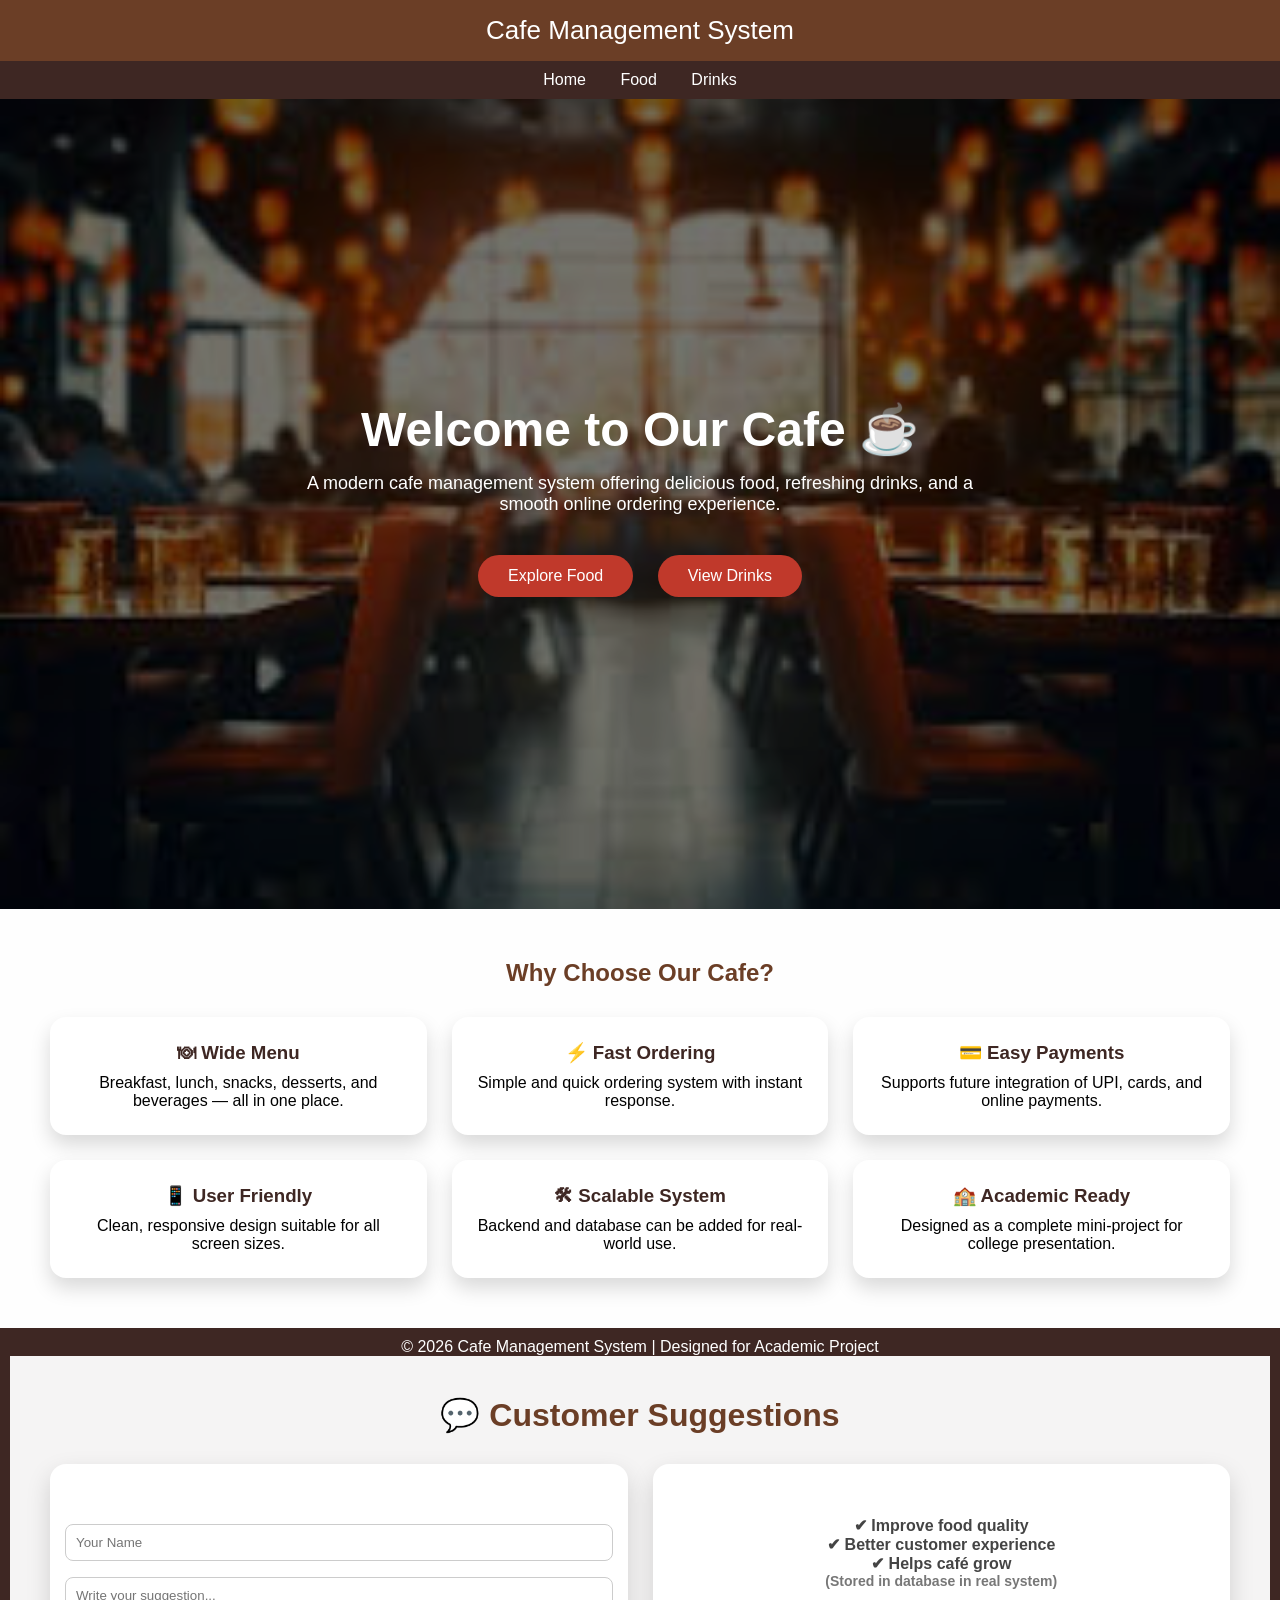
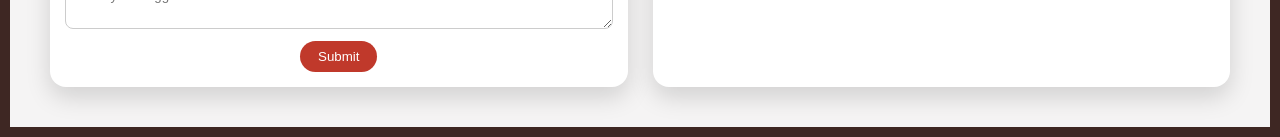
<file: index.html>
<!DOCTYPE html>
<html lang="en">
<head>
  <meta charset="UTF-8">
  <title>Cafe Management System</title>
  <link rel="stylesheet" href="style.css">
  <style>
    /* Optional extra hero text styling (kept as your original) */
    .hero-content {
      max-width: 700px;
      text-align: center;
      color: white;
    }

    .hero h1 {
      font-size: 48px;
      margin-bottom: 15px;
    }

    .hero p {
      font-size: 18px;
      margin-bottom: 30px;
    }

    .hero-buttons a {
      display: inline-block;
      margin: 10px;
      padding: 12px 30px;
      background: #c0392b;
      color: white;
      text-decoration: none;
      border-radius: 30px;
      font-size: 16px;
    }

    .hero-buttons a:hover {
      background: #a93226;
    }
  </style>
</head>

<body>

<header>Cafe Management System</header>

<nav>
  <a href="index.html">Home</a>
  <a href="food.html">Food</a>
  <a href="drinks.html">Drinks</a>
</nav>

<!-- HERO SECTION -->
<section class="hero">
  <div class="hero-content">
    <h1>Welcome to Our Cafe ☕</h1>
    <p>
      A modern cafe management system offering delicious food, refreshing drinks,
      and a smooth online ordering experience.
    </p>
    <div class="hero-buttons">
      <a href="food.html">Explore Food</a>
      <a href="drinks.html">View Drinks</a>
    </div>
  </div>
</section>

<!-- FEATURES SECTION -->
<section class="features">
  <h2>Why Choose Our Cafe?</h2>

  <div class="feature-grid">

    <div class="feature-card">
      <h3>🍽 Wide Menu</h3>
      <p>Breakfast, lunch, snacks, desserts, and beverages — all in one place.</p>
    </div>

    <div class="feature-card">
      <h3>⚡ Fast Ordering</h3>
      <p>Simple and quick ordering system with instant response.</p>
    </div>

    <div class="feature-card">
      <h3>💳 Easy Payments</h3>
      <p>Supports future integration of UPI, cards, and online payments.</p>
    </div>

    <div class="feature-card">
      <h3>📱 User Friendly</h3>
      <p>Clean, responsive design suitable for all screen sizes.</p>
    </div>

    <div class="feature-card">
      <h3>🛠 Scalable System</h3>
      <p>Backend and database can be added for real-world use.</p>
    </div>

    <div class="feature-card">
      <h3>🏫 Academic Ready</h3>
      <p>Designed as a complete mini-project for college presentation.</p>
    </div>

  </div>
</section>

<footer>
  © 2026 Cafe Management System | Designed for Academic Project

  <section class="menu-section">
    <h2 class="menu-title">💬 Customer Suggestions</h2>

    <div class="menu-grid">

      <div class="menu-card">
        <h3>Your Feedback</h3>
        <input type="text" placeholder="Your Name" class="input-box">
        <textarea placeholder="Write your suggestion..." class="input-box"></textarea>
        <button onclick="submitSuggestion()">Submit</button>
      </div>

      <div class="menu-card">
        <h3>Why Suggestions Matter?</h3>
        <p>✔ Improve food quality</p>
        <p>✔ Better customer experience</p>
        <p>✔ Helps café grow</p>
        <p style="font-size:14px;color:#777;">
          (Stored in database in real system)
        </p>
      </div>

    </div>
  </section>
</footer>

</body>
</html>
</file>
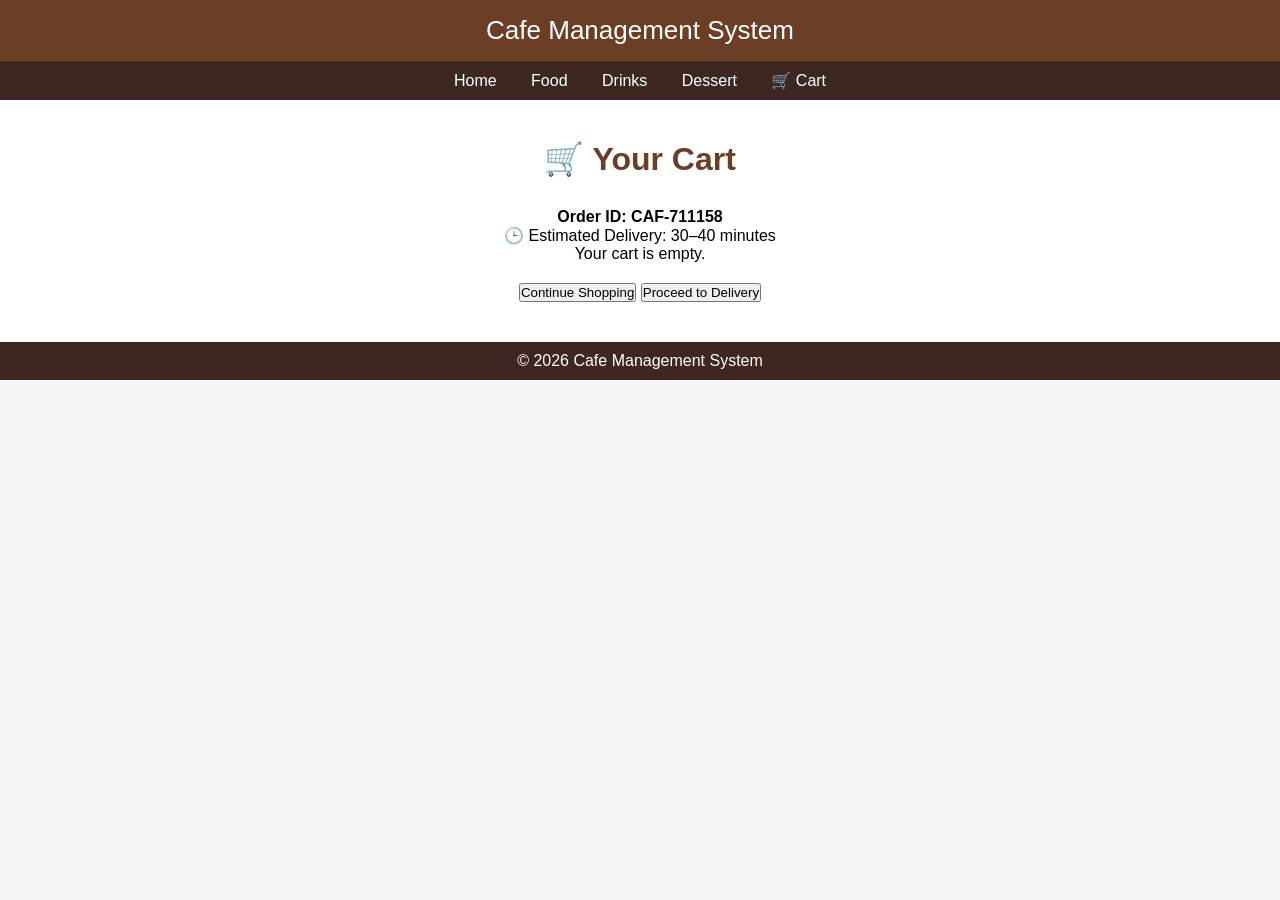
<file: cart.html>
<!DOCTYPE html>
<html lang="en">
<head>
  <meta charset="UTF-8">
  <title>Your Cart | Cafe Management</title>
  <link rel="stylesheet" href="style.css">
  <script src="script.js"></script>
</head>

<body onload="loadCart()">

<header>Cafe Management System</header>

<nav>
  <a href="index.html">Home</a>
  <a href="food.html">Food</a>
  <a href="drinks.html">Drinks</a>
  <a href="dessert.html">Dessert</a>
  <a href="cart.html">🛒 Cart</a>
</nav>

<section class="menu-section">
  <h2 class="menu-title">🛒 Your Cart</h2>

  <!-- Order Info -->
  <p id="order-id" style="text-align:center; font-weight:bold;"></p>
  <p style="text-align:center;">🕒 Estimated Delivery: 30–40 minutes</p>

  <!-- Cart Items -->
  <div id="cart-items"></div>

  <!-- Cart Summary -->
  <h3 id="cart-total" style="text-align:center; margin-top:20px;"></h3>

  <!-- Buttons -->
  <div style="text-align:center; margin-top:20px;">
    <button onclick="window.location.href='food.html'">Continue Shopping</button>
    <button onclick="goToDelivery()">Proceed to Delivery</button>
  </div>
</section>

<footer>© 2026 Cafe Management System</footer>

<script>
function loadCart() {
  let cart = JSON.parse(localStorage.getItem("cart")) || [];
  const container = document.getElementById("cart-items");
  const totalDiv = document.getElementById("cart-total");

  // Generate Order ID
  let orderId = localStorage.getItem("orderId");
  if (!orderId) {
    orderId = "CAF-" + Math.floor(Math.random() * 1000000);
    localStorage.setItem("orderId", orderId);
  }
  document.getElementById("order-id").innerText = "Order ID: " + orderId;

  container.innerHTML = "";

  if (cart.length === 0) {
    container.innerHTML = "<p style='text-align:center;'>Your cart is empty.</p>";
    totalDiv.innerText = "";
    return;
  }

  let total = 0;

  cart.forEach((item, index) => {
    total += item.price * item.qty;

    const div = document.createElement("div");
    div.className = "menu-card";
    div.innerHTML = `
      <h3>${item.name}</h3>
      <p>₹${item.price} x ${item.qty}</p>
      <div>
        <button onclick="changeQty(${index}, -1)">−</button>
        <button onclick="changeQty(${index}, 1)">+</button>
        <button onclick="removeItem(${index})">❌ Remove</button>
      </div>
    `;
    container.appendChild(div);
  });

  totalDiv.innerText = "Total Amount: ₹" + total;
}

function changeQty(index, change) {
  let cart = JSON.parse(localStorage.getItem("cart")) || [];
  cart[index].qty += change;

  if (cart[index].qty < 1) {
    cart[index].qty = 1;
  }

  localStorage.setItem("cart", JSON.stringify(cart));
  loadCart();
}

function removeItem(index) {
  let cart = JSON.parse(localStorage.getItem("cart")) || [];
  cart.splice(index, 1);
  localStorage.setItem("cart", JSON.stringify(cart));
  loadCart();
}

function goToDelivery() {
  let cart = JSON.parse(localStorage.getItem("cart")) || [];
  if (cart.length === 0) {
    alert("🛒 Your cart is empty!");
    return;
  }
  window.location.href = "delivery.html";
}
</script>

</body>
</html>
</file>
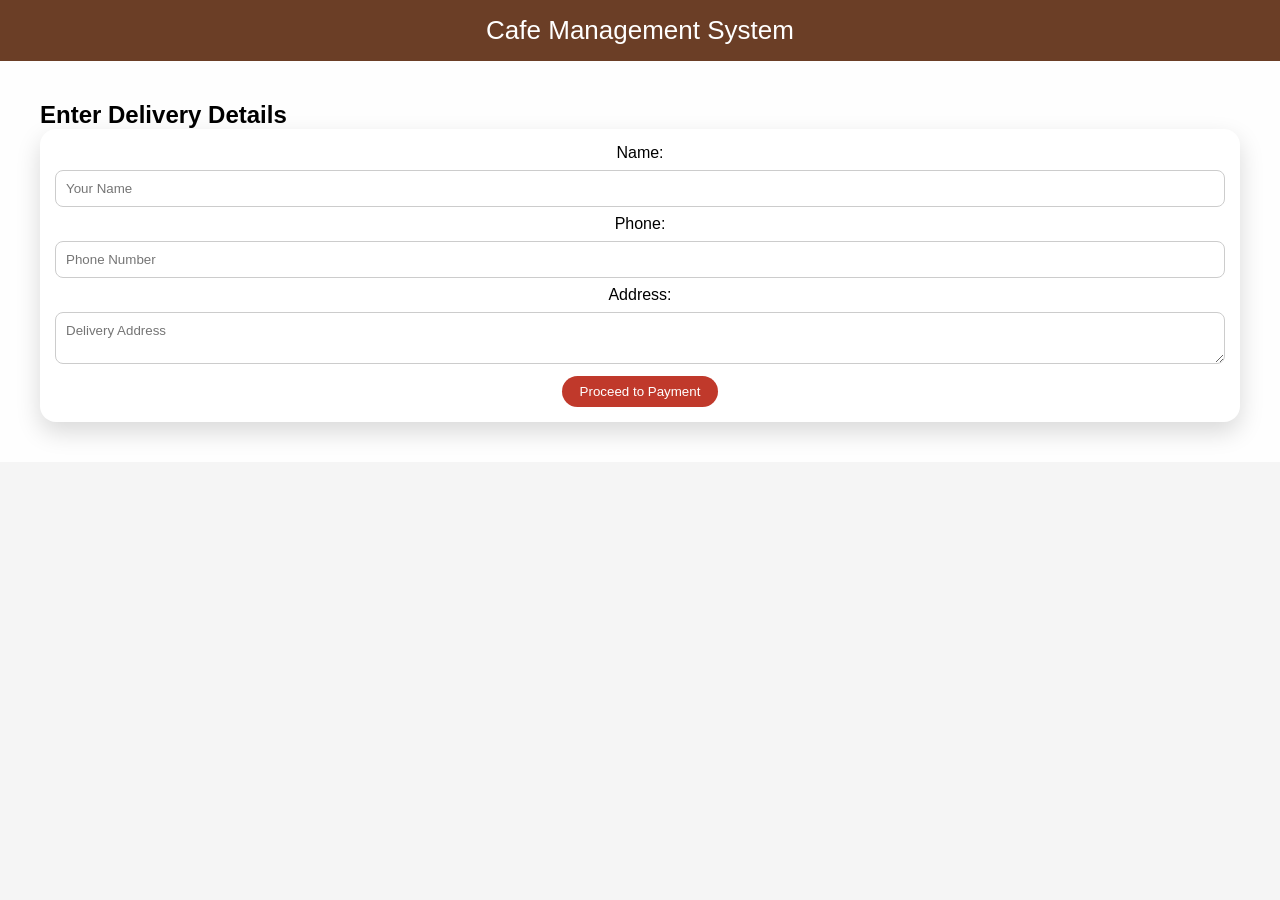
<file: delivery.html>
<!DOCTYPE html>
<html lang="en">
<head>
  <meta charset="UTF-8">
  <title>Delivery | Cafe Management</title>
  <link rel="stylesheet" href="style.css">
  <script src="script.js" defer></script>
</head>
<body>

<header>Cafe Management System</header>

<section class="menu-section">
  <h2>Enter Delivery Details</h2>

  <div class="menu-card">
    <label>Name:</label>
    <input type="text" id="name" class="input-box" placeholder="Your Name">

    <label>Phone:</label>
    <input type="text" id="phone" class="input-box" placeholder="Phone Number">

    <label>Address:</label>
    <textarea id="address" class="input-box" placeholder="Delivery Address"></textarea>

    <button onclick="saveDelivery()">Proceed to Payment</button>
  </div>
</section>

</body>
</html>
</file>
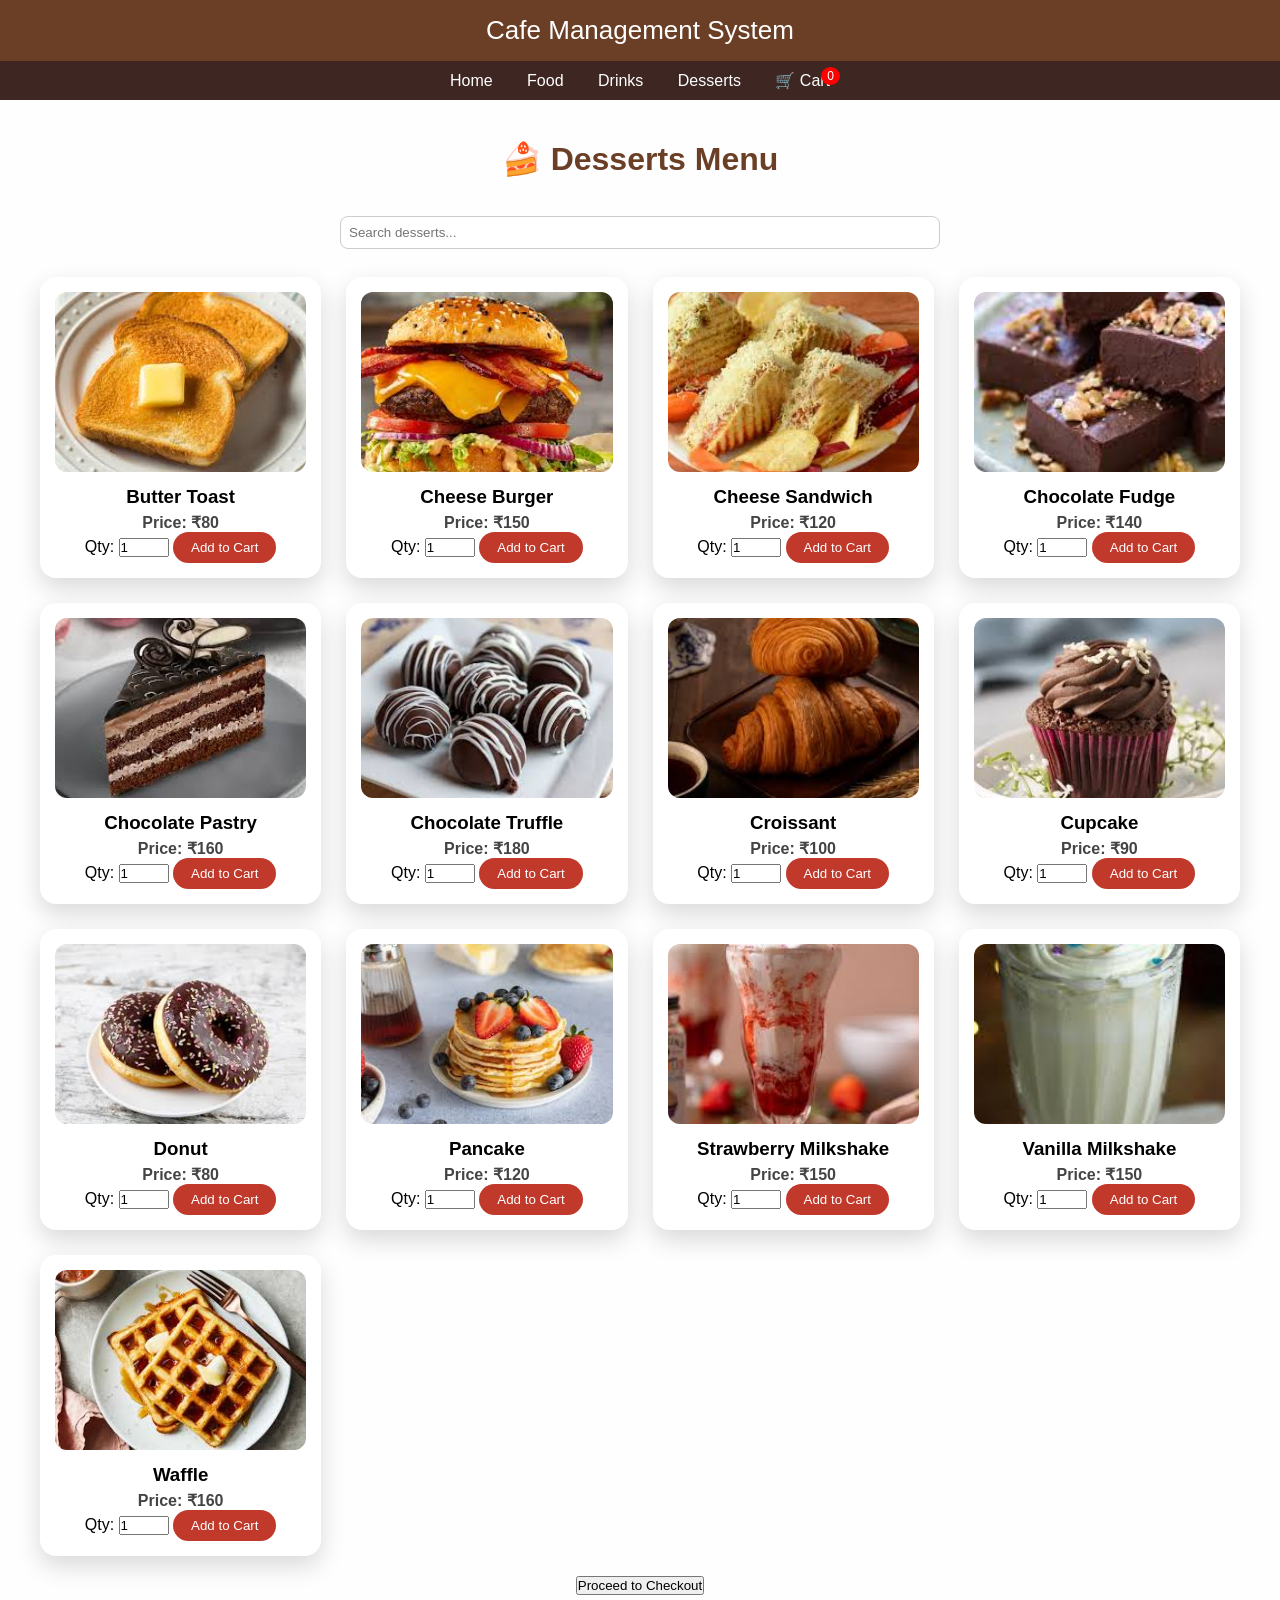
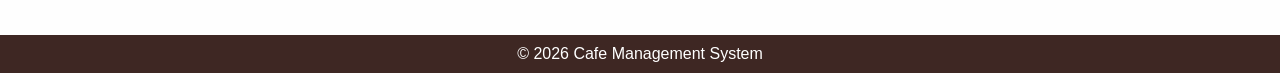
<file: dessert.html>
<!DOCTYPE html>
<html lang="en">
<head>
<meta charset="UTF-8">
<title>Desserts | Cafe Management</title>
<link rel="stylesheet" href="style.css">
<script src="script.js"></script>
</head>
<body onload="updateCartCount()">

<header>Cafe Management System</header>

<nav>
  <a href="index.html">Home</a>
  <a href="food.html">Food</a>
  <a href="drinks.html">Drinks</a>
  <a href="dessert.html">Desserts</a>
  <a href="cart.html" style="position:relative;">
    🛒 Cart 
    <span id="cart-count" style="
      background:red;
      color:white;
      border-radius:50%;
      padding:2px 6px;
      font-size:12px;
      position:absolute;
      top:-5px;
      right:-10px;">0</span>
  </a>
</nav>

<section class="menu-section">
<h2 class="menu-title">🍰 Desserts Menu</h2>

<!-- Search Bar -->
<div style="text-align:center; margin-bottom:20px;">
  <input type="text" id="dessert-search" placeholder="Search desserts..." onkeyup="filterDesserts()" style="padding:8px; width:50%; border-radius:8px; border:1px solid #ccc;">
</div>

<div id="dessert-items" class="menu-grid"></div>

<div style="text-align:center; margin-top:20px;">
  <button onclick="goToCheckout()">Proceed to Checkout</button>
</div>

</section>

<footer>© 2026 Cafe Management System</footer>

<script>
// Dessert list
const dessertMenu = [
  {name:"Butter Toast", price:80, img:"butter-Toast.jpg"},
  {name:"Cheese Burger", price:150, img:"cheese-burger.jpg"},
  {name:"Cheese Sandwich", price:120, img:"cheese-sandwich.jpg"},
  {name:"Chocolate Fudge", price:140, img:"chocolate-fudge.jpg"},
  {name:"Chocolate Pastry", price:160, img:"chocolate-pastry.jpg"},
  {name:"Chocolate Truffle", price:180, img:"chocolate-truffle.jpg"},
  {name:"Croissant", price:100, img:"croissant.jpg"},
  {name:"Cupcake", price:90, img:"cupcake.jpg"},
  {name:"Donut", price:80, img:"donut.jpg"},
  {name:"Pancake", price:120, img:"pancake.jpg"},
  {name:"Strawberry Milkshake", price:150, img:"strawberry-Milkshake.jpg"},
  {name:"Vanilla Milkshake", price:150, img:"vanilla-Milkshake.jpg"},
  {name:"Waffle", price:160, img:"waffle.jpg"}
];

// Display desserts
function displayDesserts(items){
  const div = document.getElementById("dessert-items");
  div.innerHTML = "";
  items.forEach(item=>{
    const card = document.createElement("div");
    card.classList.add("menu-card");
    card.innerHTML = `
      <img src="${item.img}" alt="${item.name}">
      <h3>${item.name}</h3>
      <p>Price: ₹${item.price}</p>
      <label>Qty: <input type="number" id="qty-${item.name.replace(/\s/g,'-').toLowerCase()}" value="1" min="1" style="width:50px;"></label>
      <button onclick="addItemToCart('${item.name}',${item.price},'qty-${item.name.replace(/\s/g,'-').toLowerCase()}')">Add to Cart</button>
    `;
    div.appendChild(card);
  });
}

// Filter desserts
function filterDesserts(){
  const query = document.getElementById("dessert-search").value.toLowerCase();
  const filtered = dessertMenu.filter(item=> item.name.toLowerCase().includes(query));
  displayDesserts(filtered);
}

// Initial display
displayDesserts(dessertMenu);

// Add to cart
function addItemToCart(name, price, qtyId){
  const qtyInput = document.getElementById(qtyId);
  let qty = parseInt(qtyInput.value);
  if(qty<1) qty=1;

  let cart = JSON.parse(localStorage.getItem("cart")) || [];
  const index = cart.findIndex(item => item.name===name);
  if(index!==-1) cart[index].qty += qty;
  else cart.push({name:name, price:price, qty:qty});
  
  localStorage.setItem("cart", JSON.stringify(cart));
  updateCartCount();
  alert(`${name} x${qty} added to cart ✅`);
}

// Update cart badge
function updateCartCount(){
  const cart = JSON.parse(localStorage.getItem("cart")) || [];
  const total = cart.reduce((sum,item)=>sum+item.qty,0);
  document.getElementById("cart-count").innerText = total;
}

// Proceed to checkout
function goToCheckout(){
  const cart = JSON.parse(localStorage.getItem("cart")) || [];
  if(cart.length===0){ alert("Cart is empty! Add items first."); return;}
  window.location.href="cart.html";
}
</script>

</body>
</html>
</file>
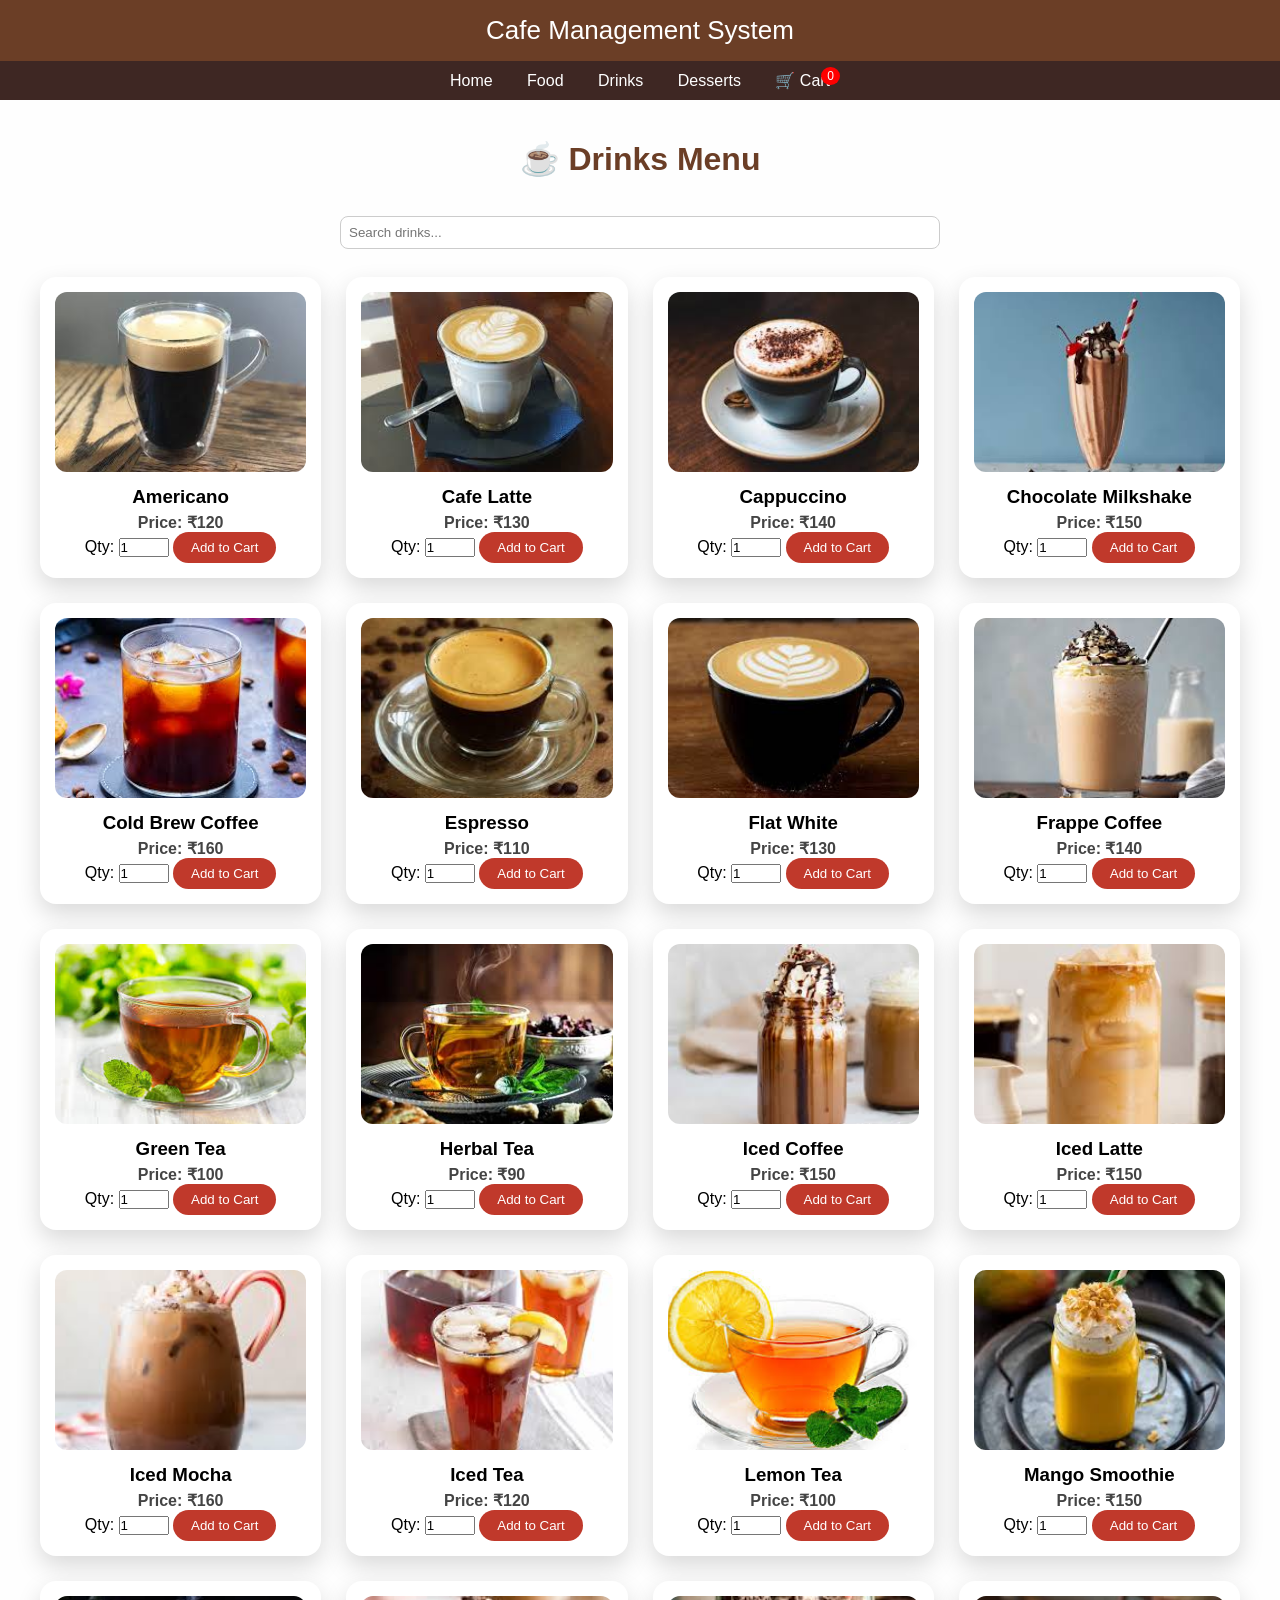
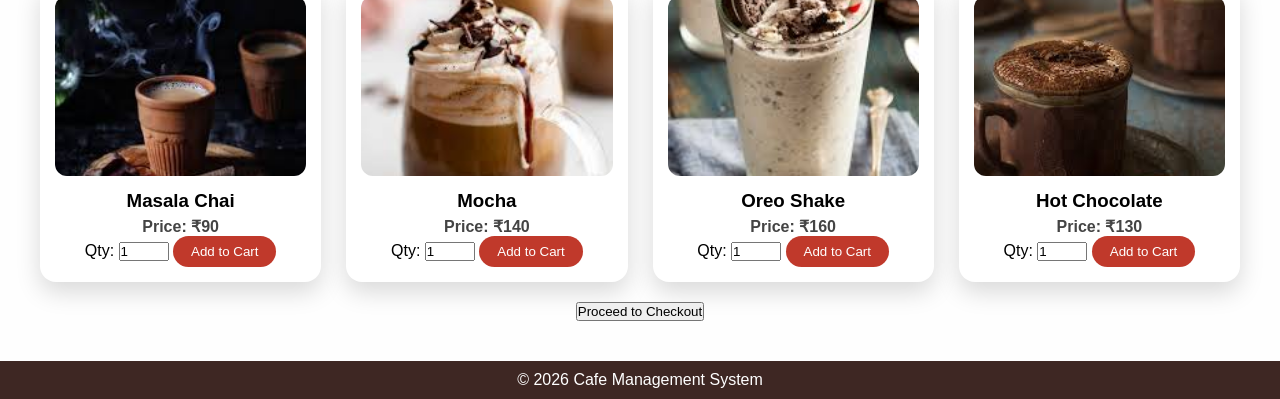
<file: drinks.html>
<!DOCTYPE html>
<html lang="en">
<head>
<meta charset="UTF-8">
<title>Drinks | Cafe Management</title>
<link rel="stylesheet" href="style.css">
<script src="script.js"></script>
</head>
<body onload="updateCartCount()">

<header>Cafe Management System</header>

<nav>
  <a href="index.html">Home</a>
  <a href="food.html">Food</a>
  <a href="drinks.html">Drinks</a>
  <a href="dessert.html">Desserts</a>
  <a href="cart.html" style="position:relative;">
    🛒 Cart 
    <span id="cart-count" style="
      background:red;
      color:white;
      border-radius:50%;
      padding:2px 6px;
      font-size:12px;
      position:absolute;
      top:-5px;
      right:-10px;">0</span>
  </a>
</nav>

<section class="menu-section">
<h2 class="menu-title">☕ Drinks Menu</h2>

<!-- Search Bar -->
<div style="text-align:center; margin-bottom:20px;">
  <input type="text" id="drink-search" placeholder="Search drinks..." onkeyup="filterDrinks()" style="padding:8px; width:50%; border-radius:8px; border:1px solid #ccc;">
</div>

<div id="drink-items" class="menu-grid"></div>

<div style="text-align:center; margin-top:20px;">
  <button onclick="goToCheckout()">Proceed to Checkout</button>
</div>

</section>

<footer>© 2026 Cafe Management System</footer>

<script>
// Drinks list
const drinksMenu = [
  {name:"Americano", price:120, img: "americano.jpg"},
  {name:"Cafe Latte", price:130, img:"cafe-latte.jpg"},
  {name:"Cappuccino", price:140, img:"cappuccino.jpg"},
  {name:"Chocolate Milkshake", price:150, img:"chocolate-milkshake.jpg"},
  {name:"Cold Brew Coffee", price:160, img:"cold-brew-coffee.jpg"},
  {name:"Espresso", price:110, img:"espresso.jpg"},
  {name:"Flat White", price:130, img:"flat-white.jpg"},
  {name:"Frappe Coffee", price:140, img:"frappe-coffee.jpg"},
  {name:"Green Tea", price:100, img:"green-tea.jpg"},
  {name:"Herbal Tea", price:90, img:"herbal-tea.jpg"},
  {name:"Iced Coffee", price:150, img:"iced-coffee.jpg"},
  {name:"Iced Latte", price:150, img:"iced-latte.jpg"},
  {name:"Iced Mocha", price:160, img:"iced-mocha.jpg"},
  {name:"Iced Tea", price:120, img:"iced-tea.jpg"},
  {name:"Lemon Tea", price:100, img:"lemon-tea.jpg"},
  {name:"Mango Smoothie", price:150, img:"mango-smoothie.jpg"},
  {name:"Masala Chai", price:90, img:"masala-chai.jpg"},
  {name:"Mocha", price:140, img:"mocha.jpg"},
  {name:"Oreo Shake", price:160, img:"oreo-shake.jpg"},
  {name:"Hot Chocolate", price:130, img:"hot-chocolate.jpg"}
];

// Display drinks
function displayDrinks(items){
  const div = document.getElementById("drink-items");
  div.innerHTML = "";
  items.forEach(item=>{
    const card = document.createElement("div");
    card.classList.add("menu-card");
    card.innerHTML = `
      <img src="${item.img}" alt="${item.name}">
      <h3>${item.name}</h3>
      <p>Price: ₹${item.price}</p>
      <label>Qty: <input type="number" id="qty-${item.name.replace(/\s/g,'-').toLowerCase()}" value="1" min="1" style="width:50px;"></label>
      <button onclick="addItemToCart('${item.name}',${item.price},'qty-${item.name.replace(/\s/g,'-').toLowerCase()}')">Add to Cart</button>
    `;
    div.appendChild(card);
  });
}

// Filter drinks
function filterDrinks(){
  const query = document.getElementById("drink-search").value.toLowerCase();
  const filtered = drinksMenu.filter(item=> item.name.toLowerCase().includes(query));
  displayDrinks(filtered);
}

// Initial display
displayDrinks(drinksMenu);

// Add to cart
function addItemToCart(name, price, qtyId){
  const qtyInput = document.getElementById(qtyId);
  let qty = parseInt(qtyInput.value);
  if(qty<1) qty=1;

  let cart = JSON.parse(localStorage.getItem("cart")) || [];
  const index = cart.findIndex(item => item.name===name);
  if(index!==-1) cart[index].qty += qty;
  else cart.push({name:name, price:price, qty:qty});
  
  localStorage.setItem("cart", JSON.stringify(cart));
  updateCartCount();
  alert(`${name} x${qty} added to cart ✅`);
}

// Update cart badge
function updateCartCount(){
  const cart = JSON.parse(localStorage.getItem("cart")) || [];
  const total = cart.reduce((sum,item)=>sum+item.qty,0);
  document.getElementById("cart-count").innerText = total;
}

// Proceed to checkout
function goToCheckout(){
  const cart = JSON.parse(localStorage.getItem("cart")) || [];
  if(cart.length===0){ alert("Cart is empty! Add items first."); return;}
  window.location.href="cart.html";
}
</script>

</body>
</html>
</file>
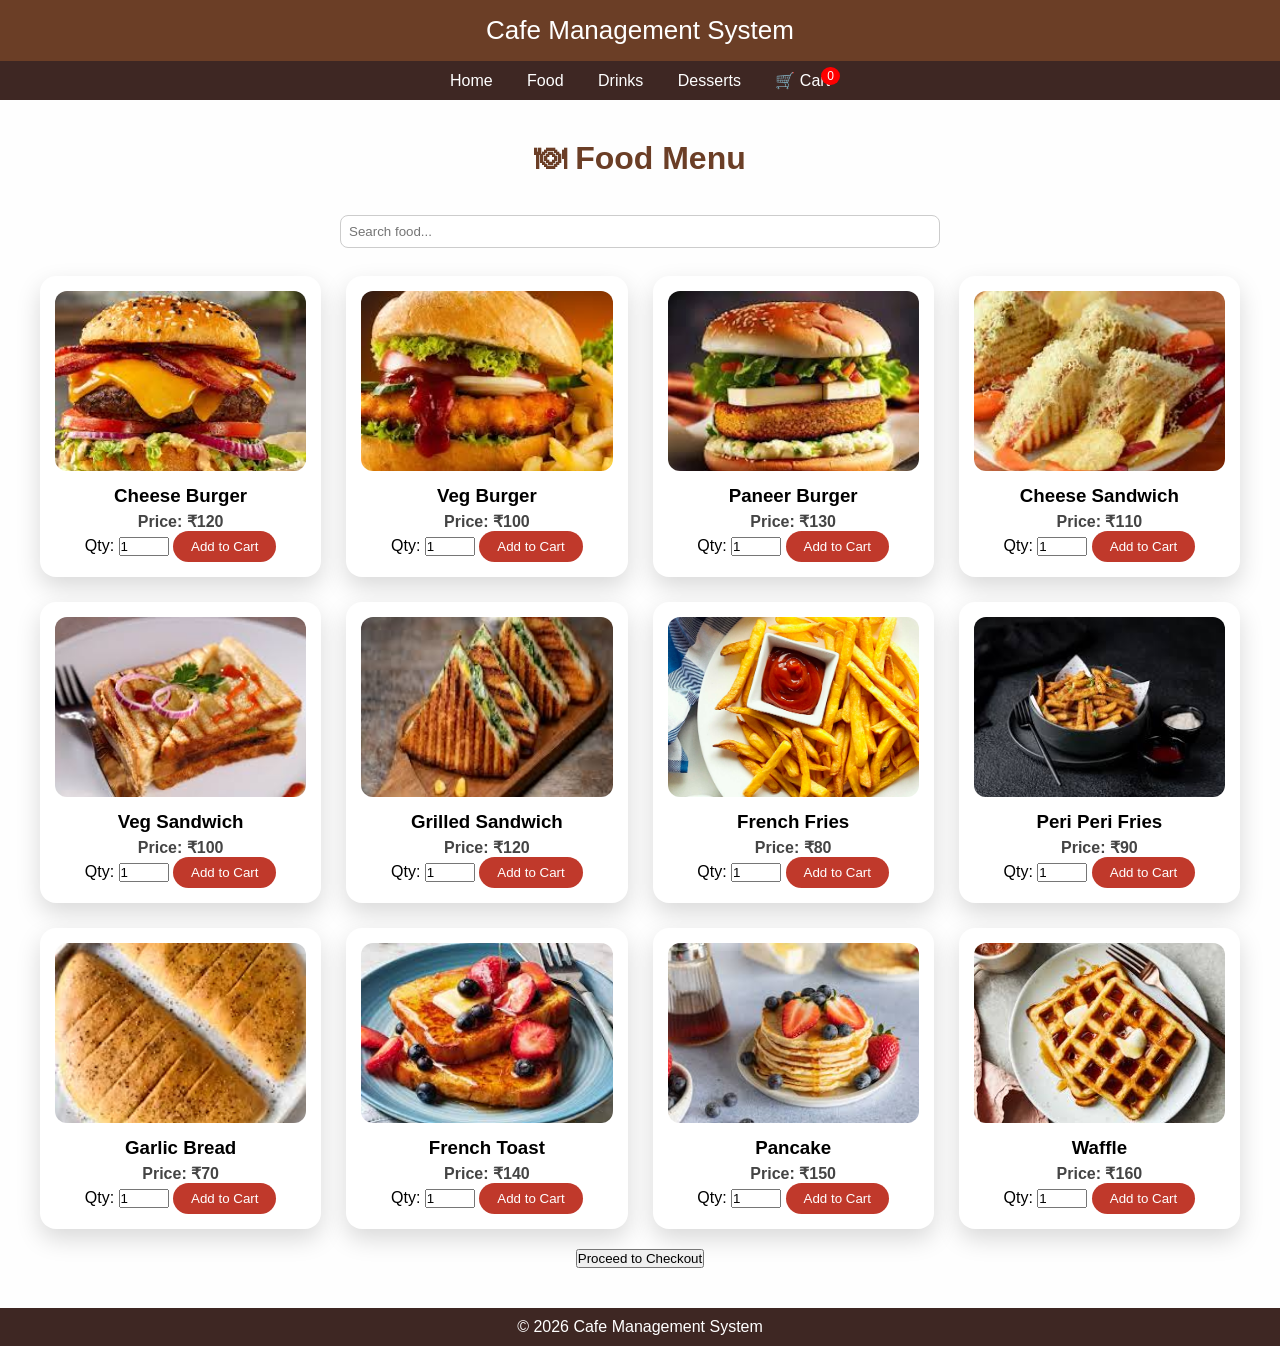
<file: food.html>
<!DOCTYPE html>
<html lang="en">
<head>
<meta charset="UTF-8">
<title>Food | Cafe Management</title>
<link rel="stylesheet" href="style.css">
<script src="script.js"></script>
</head>
<body onload="updateCartCount()">

<header>Cafe Management System</header>

<nav>
  <a href="index.html">Home</a>
  <a href="food.html">Food</a>
  <a href="drinks.html">Drinks</a>
  <a href="dessert.html">Desserts</a>
  <a href="cart.html" style="position:relative;">
    🛒 Cart 
    <span id="cart-count" style="
      background:red;
      color:white;
      border-radius:50%;
      padding:2px 6px;
      font-size:12px;
      position:absolute;
      top:-5px;
      right:-10px;">0</span>
  </a>
</nav>

<section class="menu-section">
<h2 class="menu-title">🍽 Food Menu</h2>

<!-- Search Bar -->
<div style="text-align:center; margin-bottom:20px;">
  <input type="text" id="food-search" placeholder="Search food..." onkeyup="filterFood()" style="padding:8px; width:50%; border-radius:8px; border:1px solid #ccc;">
</div>

<div id="food-items" class="menu-grid">
  <!-- Food items added dynamically by JS -->
</div>

<div style="text-align:center; margin-top:20px;">
  <button onclick="goToCheckout()">Proceed to Checkout</button>
</div>

</section>

<footer>© 2026 Cafe Management System</footer>

<script>
// Complete food list
const foodMenu = [
  {name:"Cheese Burger", price:120, img:"cheese-burger.jpg"},
  {name:"Veg Burger", price:100, img:"veg-burger.jpg"},
  {name:"Paneer Burger", price:130, img:"paneer-burger.jpg"},
  {name:"Cheese Sandwich", price:110, img:"cheese-sandwich.jpg"},
  {name:"Veg Sandwich", price:100, img:"veg-sandwich.jpg"},
  {name:"Grilled Sandwich", price:120, img:"grilled-sandwich.jpg"},
  {name:"French Fries", price:80, img:"french-fries.jpg"},
  {name:"Peri Peri Fries", price:90, img:"peri-peri-fries.jpg"},
  {name:"Garlic Bread", price:70, img:"garlic-bread.jpg"},
  {name:"French Toast", price:140, img:"french-toast.jpg"},
  {name:"Pancake", price:150, img:"pancake.jpg"},
  {name:"Waffle", price:160, img:"waffle.jpg"}
];

// Display food items
function displayFood(items){
  const foodDiv = document.getElementById("food-items");
  foodDiv.innerHTML = "";
  items.forEach(item=>{
    const div = document.createElement("div");
    div.classList.add("menu-card");
    div.innerHTML = `
      <img src="${item.img}" alt="${item.name}">
      <h3>${item.name}</h3>
      <p>Price: ₹${item.price}</p>
      <label>Qty: <input type="number" id="qty-${item.name.replace(/\s/g,'-').toLowerCase()}" value="1" min="1" style="width:50px;"></label>
      <button onclick="addItemToCart('${item.name}',${item.price},'qty-${item.name.replace(/\s/g,'-').toLowerCase()}')">Add to Cart</button>
    `;
    foodDiv.appendChild(div);
  });
}

// Filter food items by search
function filterFood(){
  const query = document.getElementById("food-search").value.toLowerCase();
  const filtered = foodMenu.filter(item=> item.name.toLowerCase().includes(query));
  displayFood(filtered);
}

// Initial display
displayFood(foodMenu);

// Add item to cart with quantity
function addItemToCart(name, price, qtyId){
  const qtyInput = document.getElementById(qtyId);
  let qty = parseInt(qtyInput.value);
  if(qty < 1) qty = 1;

  let cart = JSON.parse(localStorage.getItem("cart")) || [];
  const index = cart.findIndex(item => item.name === name);
  if(index !== -1){
    cart[index].qty += qty;
  } else {
    cart.push({name: name, price: price, qty: qty});
  }
  localStorage.setItem("cart", JSON.stringify(cart));
  updateCartCount();
  alert(`${name} x${qty} added to cart ✅`);
}

// Update cart count badge
function updateCartCount(){
  const cart = JSON.parse(localStorage.getItem("cart")) || [];
  const countEl = document.getElementById("cart-count");
  const totalQty = cart.reduce((sum,item)=> sum+item.qty,0);
  countEl.innerText = totalQty;
}

// Go to checkout only if cart has items
function goToCheckout(){
  const cart = JSON.parse(localStorage.getItem("cart")) || [];
  if(cart.length === 0){
    alert("Cart is empty! Add items first.");
    return;
  }
  window.location.href = "cart.html";
}
</script>

</body>
</html>
</file>
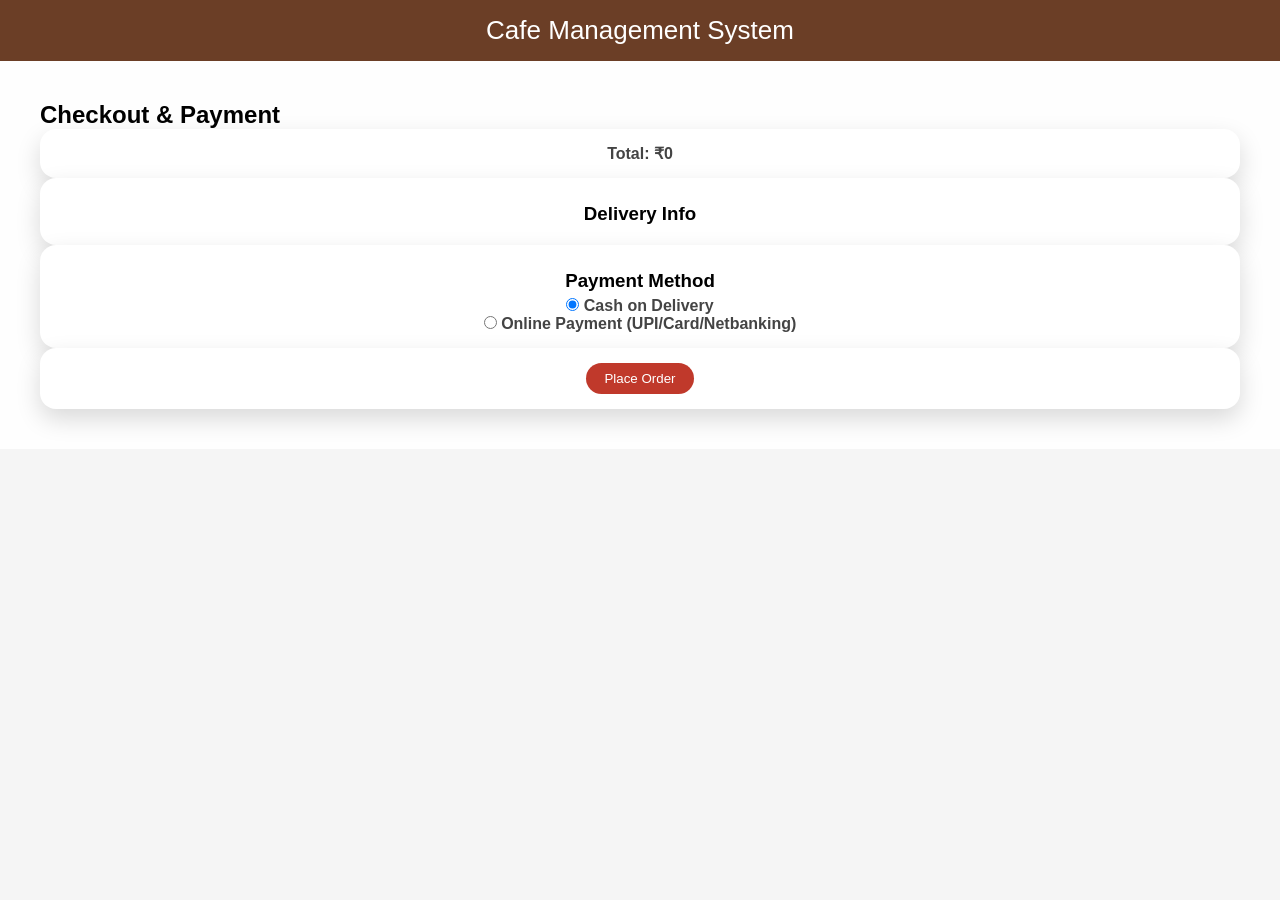
<file: payment.html>
<!DOCTYPE html>
<html lang="en">
<head>
  <meta charset="UTF-8">
  <title>Payment | Cafe Management</title>
  <link rel="stylesheet" href="style.css">
  <script src="script.js" defer></script>
</head>
<body onload="loadCheckout()">

<header>Cafe Management System</header>

<section class="menu-section">
  <h2>Checkout & Payment</h2>

  <!-- Order Summary -->
  <div id="order-summary" class="menu-card"></div>

  <!-- Delivery Info -->
  <div class="menu-card">
    <h3>Delivery Info</h3>
    <p id="d-name"></p>
    <p id="d-phone"></p>
    <p id="d-address"></p>
  </div>

  <!-- Payment Options -->
  <div class="menu-card">
    <h3>Payment Method</h3>
    <p><input type="radio" name="pay" value="COD" checked> Cash on Delivery</p>
    <p><input type="radio" name="pay" value="ONLINE"> Online Payment (UPI/Card/Netbanking)</p>
  </div>

  <!-- Place Order -->
  <div class="menu-card">
    <button onclick="placeOrder(document.querySelector('input[name=pay]:checked').value)">
      Place Order
    </button>
  </div>

</section>

</body>
</html>
</file>
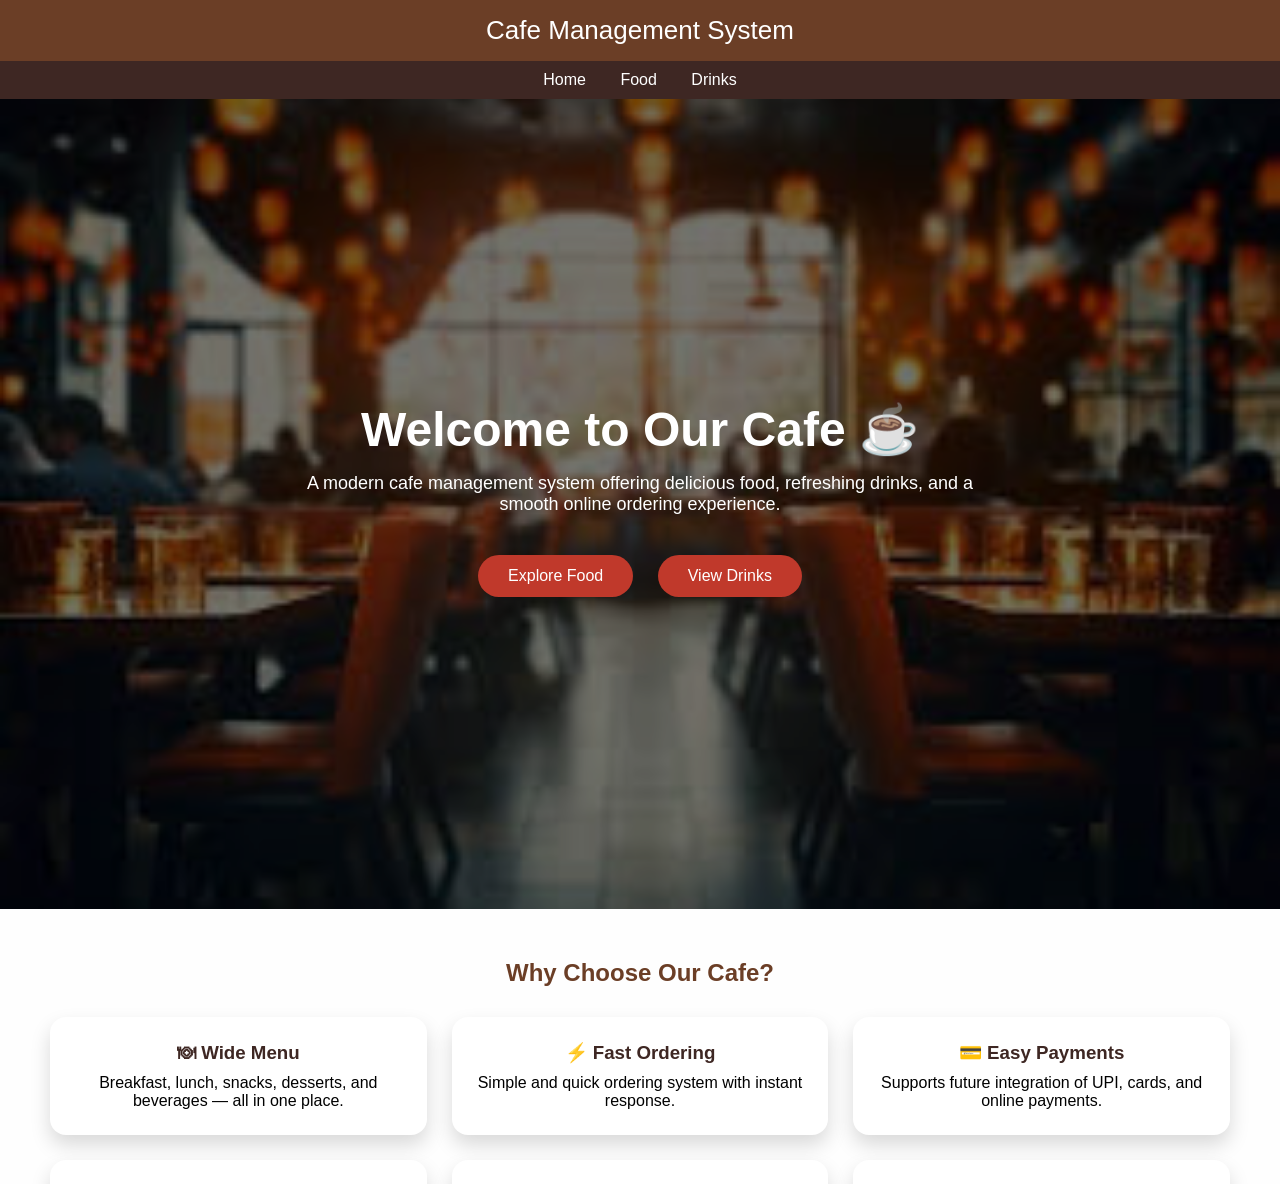
<file: success.html>
<!DOCTYPE html>
<html lang="en">
<head>
  <meta charset="UTF-8">
  <title>Order Success | Cafe Management</title>
  <link rel="stylesheet" href="style.css">
  <script src="script.js" defer></script>
</head>
<body onload="showOrderSuccess()">

<header>Cafe Management System</header>

<section class="menu-section">
  <h2>✅ Order Placed Successfully!</h2>

  <div class="menu-card">
    <p id="order-id"></p>
    <p id="amount"></p>
    <p id="eta"></p>
    <p id="delivery-info"></p>
  </div>

  <div class="menu-card">
    <button onclick="trackOrder()">Track Order</button>
    <button onclick="cancelOrder()">Cancel Order</button>
    <button onclick="goHome()">Go to Home</button>
    <button onclick="continueShopping()">Continue Shopping</button>
  </div>
</section>

</body>
</html>
</file>
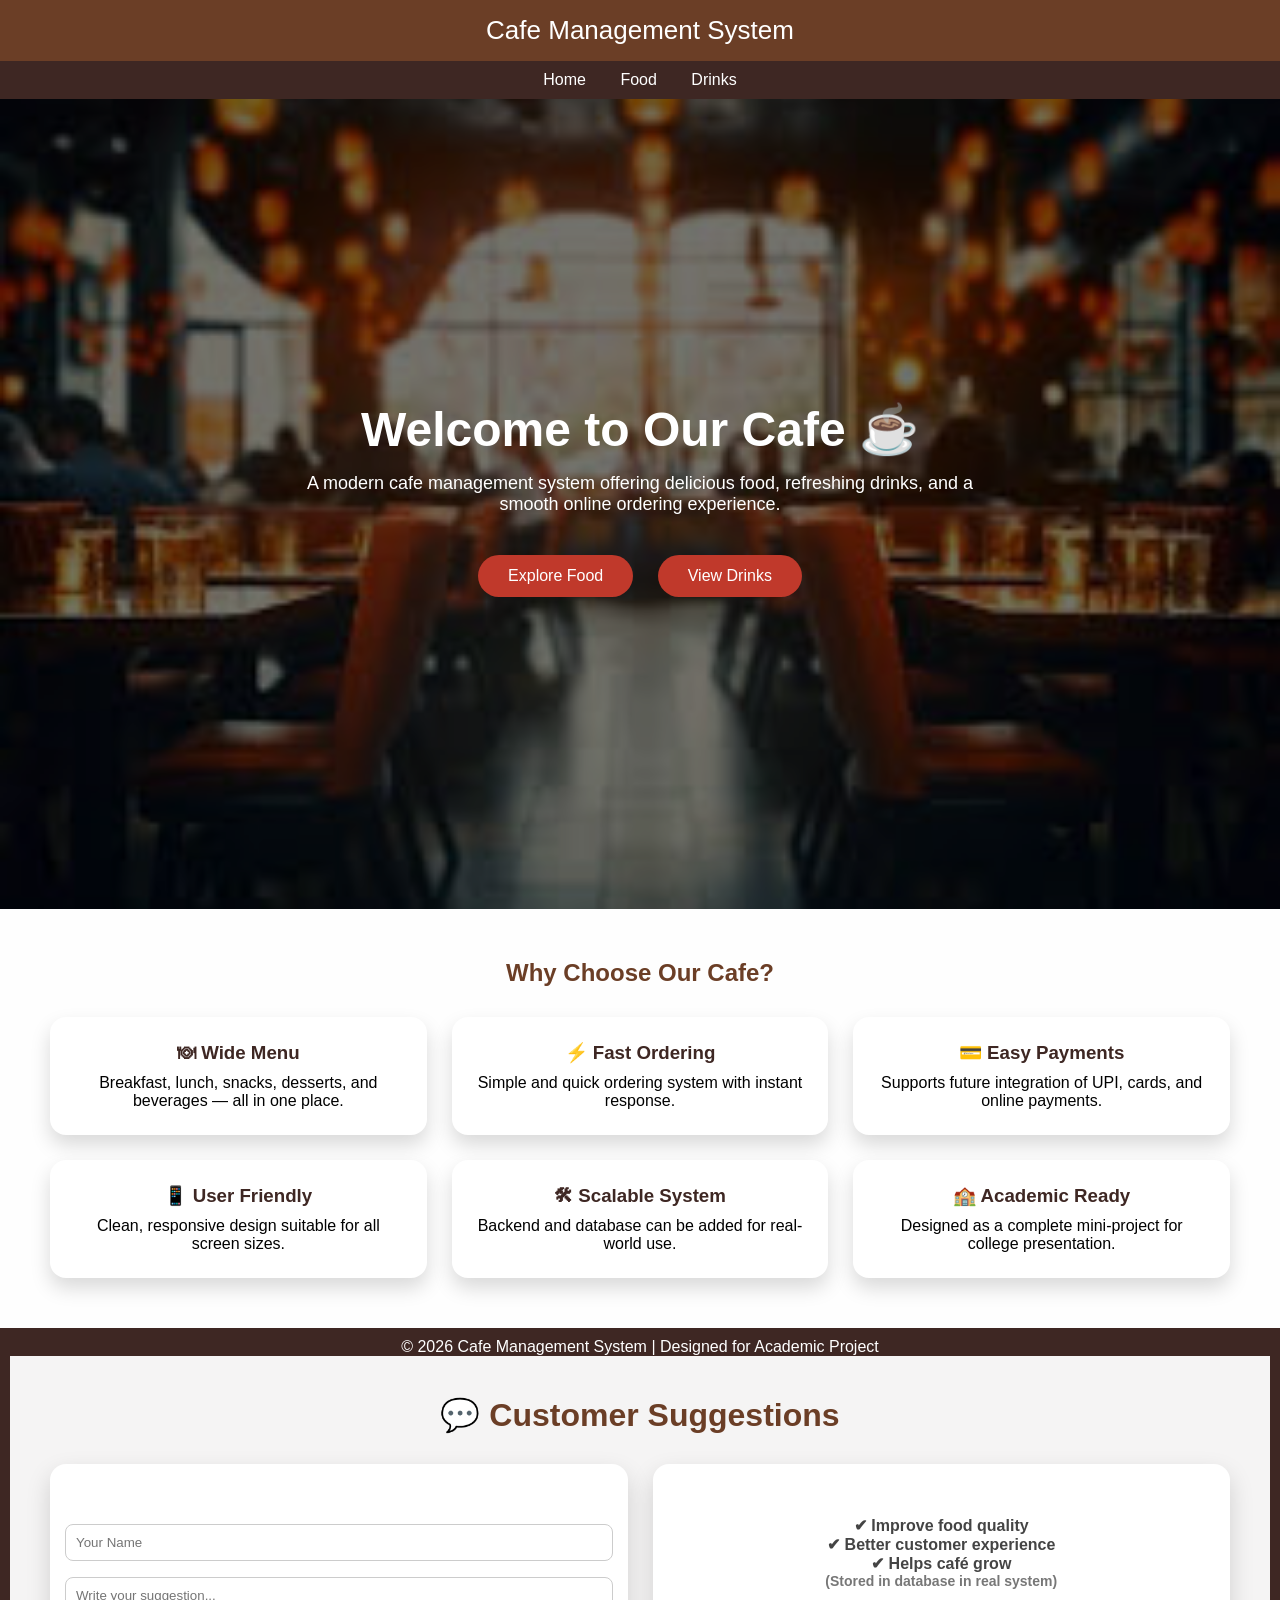
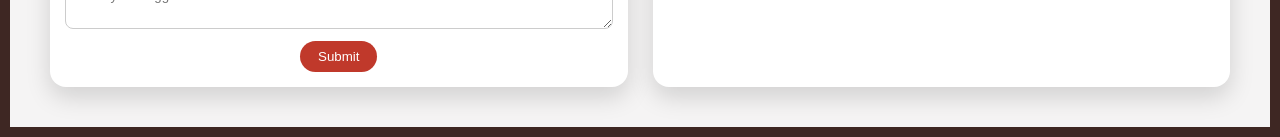
<file: track.html>
<!DOCTYPE html>
<html lang="en">
<head>
  <meta charset="UTF-8">
  <title>Track Order | Cafe Management</title>
  <link rel="stylesheet" href="style.css">
  <script src="script.js" defer></script>
</head>
<body onload="startTracking()">

<header>Cafe Management System</header>

<section class="menu-section">
  <h2>Track Your Order</h2>

  <div class="menu-card">
    <p id="status">Loading status...</p>
    <p>Estimated delivery time: 30–40 minutes</p>
    <p>Time left to cancel order: <span id="timer">02:00</span></p>
  </div>

  <div class="menu-card">
    <button onclick="goHome()">Go to Home</button>
  </div>
</section>

</body>
</html>
</file>
<file: style.css>
/* Reset & global styles */
* {
  margin: 0;
  padding: 0;
  box-sizing: border-box;
}

body {
  font-family: 'Poppins', sans-serif;
  min-height: 100vh;
  background: #f5f5f5;
}

/* HEADER */
header {
  background: #6b3e26;
  color: white;
  padding: 15px;
  text-align: center;
  font-size: 26px;
  position: relative;
}

/* CART BUTTON ON EVERY PAGE */
#cart-btn {
  position: absolute;
  right: 15px;
  top: 15px;
  background: #c0392b;
  color: white;
  border: none;
  padding: 8px 15px;
  border-radius: 20px;
  cursor: pointer;
}

#cart-btn:hover {
  background: #a93226;
}

/* NAV */
nav {
  background: #3e2723;
  padding: 10px;
  text-align: center;
}

nav a {
  color: white;
  margin: 0 15px;
  text-decoration: none;
  font-weight: 500;
}

/* HERO SECTION */
.hero {
  height: 90vh;
  display: flex;
  align-items: center;
  justify-content: center;
  text-align: center;
  color: white;
  padding: 20px;
  background-image: url('cafe-background.jpg');
  background-size: cover;
  background-position: center;
  background-repeat: no-repeat;
  position: relative;
}

.hero::before {
  content: '';
  position: absolute;
  top: 0; left: 0;
  width: 100%; height: 100%;
  background: rgba(0,0,0,0.55);
  z-index: 0;
}

.hero-content {
  position: relative;
  z-index: 1;
}

.hero h1 {
  font-size: 48px;
  margin-bottom: 15px;
}

.hero p {
  font-size: 18px;
  margin-bottom: 30px;
}

.hero-buttons a {
  display: inline-block;
  margin: 10px;
  padding: 12px 30px;
  background: #c0392b;
  color: white;
  text-decoration: none;
  border-radius: 30px;
  font-size: 16px;
}

.hero-buttons a:hover {
  background: #a93226;
}

/* FEATURES SECTION */
.features {
  background: rgba(255,255,255,0.95);
  padding: 50px;
  text-align: center;
}

.features h2 {
  color: #6b3e26;
  margin-bottom: 30px;
}

.feature-grid {
  display: grid;
  grid-template-columns: repeat(3, 1fr);
  gap: 25px;
}

.feature-card {
  background: white;
  padding: 25px;
  border-radius: 16px;
  box-shadow: 0 10px 20px rgba(0,0,0,0.15);
}

.feature-card h3 {
  margin-bottom: 10px;
  color: #3e2723;
}

/* MENU / CART / DELIVERY / CHECKOUT */
.menu-section {
  padding: 40px;
  background: rgba(255,255,255,0.95);
}

.menu-title {
  text-align: center;
  font-size: 32px;
  margin-bottom: 30px;
  color: #6b3e26;
}

.menu-grid {
  display: grid;
  grid-template-columns: repeat(auto-fit, minmax(280px, 1fr));
  gap: 25px;
}

.menu-card {
  background: white;
  border-radius: 16px;
  padding: 15px;
  text-align: center;
  box-shadow: 0 10px 25px rgba(0,0,0,0.15);
  transition: transform 0.3s;
}

.menu-card:hover {
  transform: translateY(-5px);
}

.menu-card img {
  width: 100%;
  height: 180px;
  object-fit: cover;
  border-radius: 12px;
}

.menu-card h3 {
  margin: 10px 0 5px;
}

.menu-card p {
  font-weight: bold;
  color: #444;
}

.menu-card button {
  background: #c0392b;
  color: white;
  border: none;
  padding: 8px 18px;
  border-radius: 20px;
  cursor: pointer;
}

.menu-card button:hover {
  background: #a93226;
}

/* INPUT BOXES / DELIVERY FORM */
.input-box, input[type="text"], input[type="tel"], textarea {
  width: 100%;
  padding: 10px;
  margin: 8px 0;
  border-radius: 8px;
  border: 1px solid #ccc;
  font-family: 'Poppins', sans-serif;
}

textarea {
  resize: vertical;
}

/* CART ITEMS */
.cart-item {
  display: flex;
  justify-content: space-between;
  align-items: center;
  padding: 10px 5px;
  border-bottom: 1px solid #ccc;
}

.cart-item button {
  margin: 0 3px;
  padding: 5px 10px;
  font-size: 14px;
}

/* ORDER SUCCESS */
.order-buttons {
  margin-top: 20px;
}

.order-buttons button {
  margin: 5px;
  padding: 12px 25px;
}

/* TRACK ORDER */
#status {
  font-size: 20px;
  margin: 15px 0;
  font-weight: 500;
}

#timer {
  font-size: 16px;
  color: #c0392b;
}

/* FOOTER */
footer {
  background: #3e2723;
  color: white;
  text-align: center;
  padding: 10px;
}
</file>
